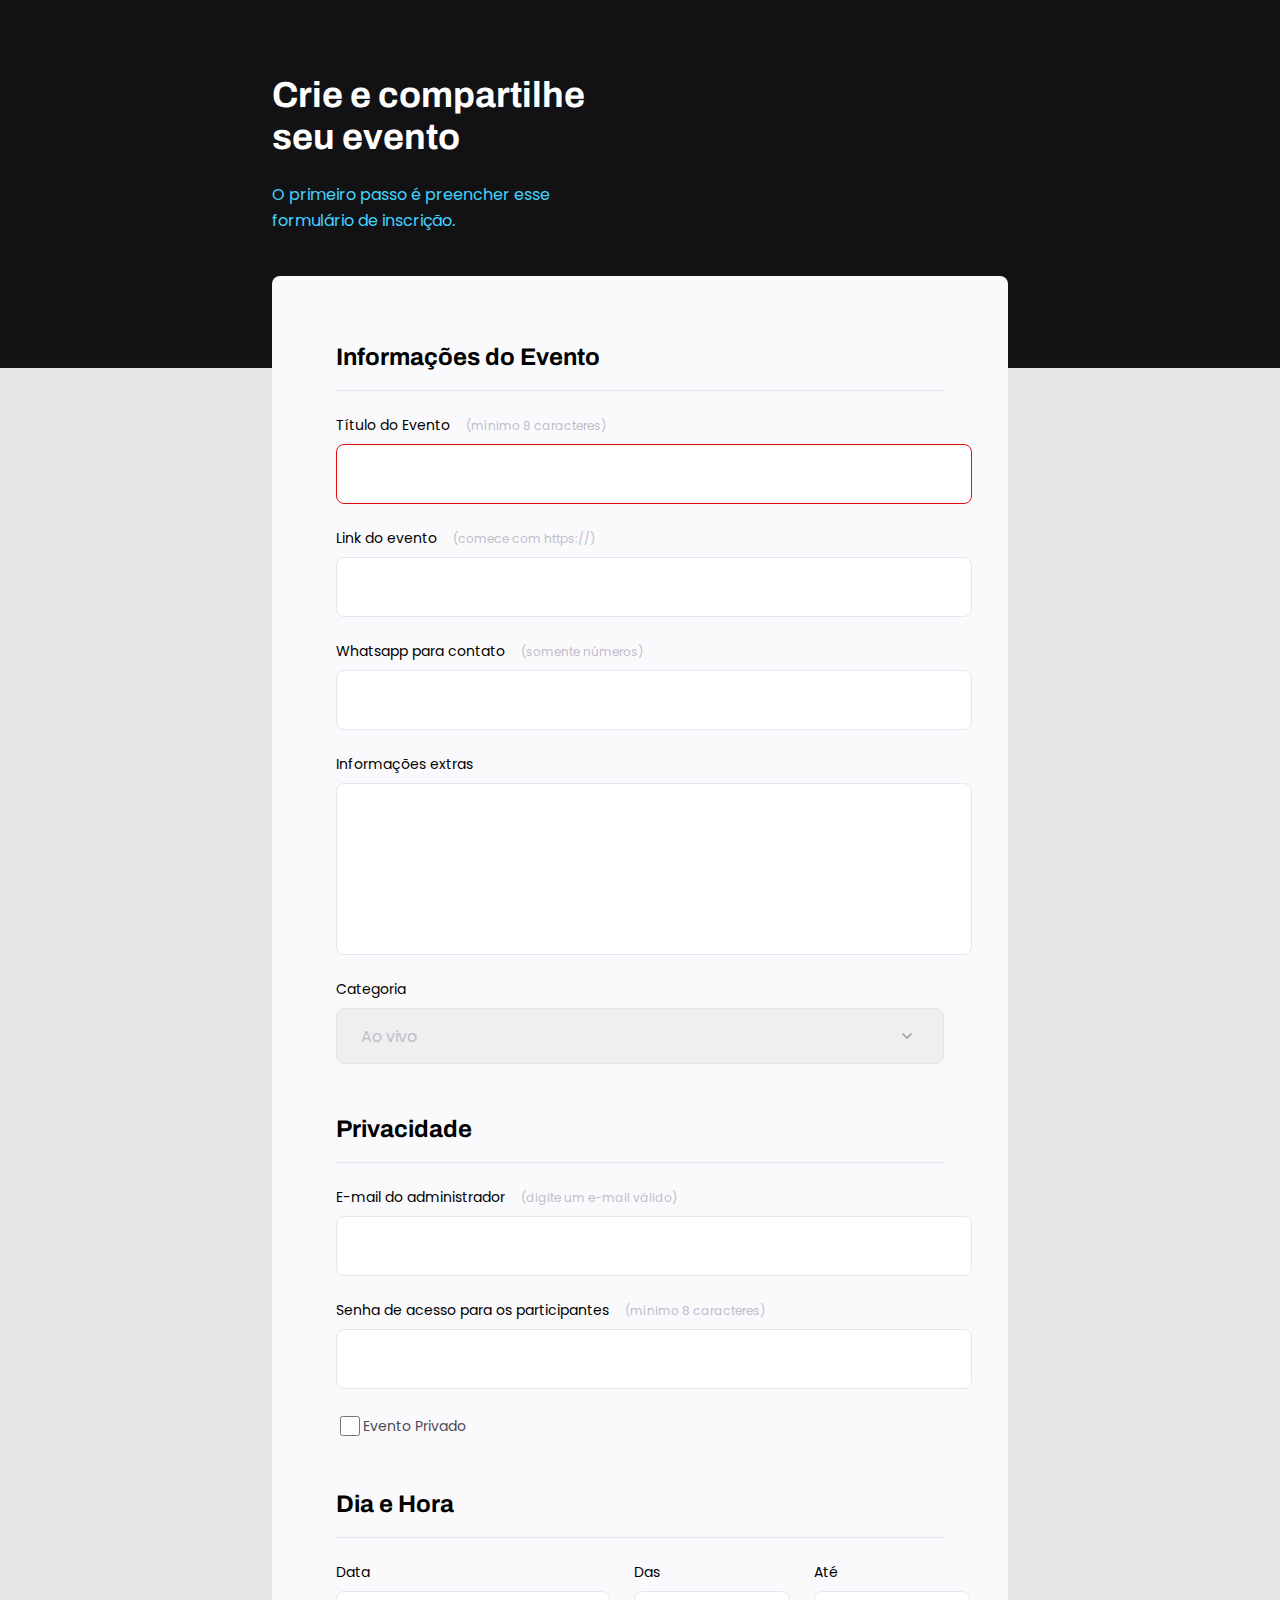
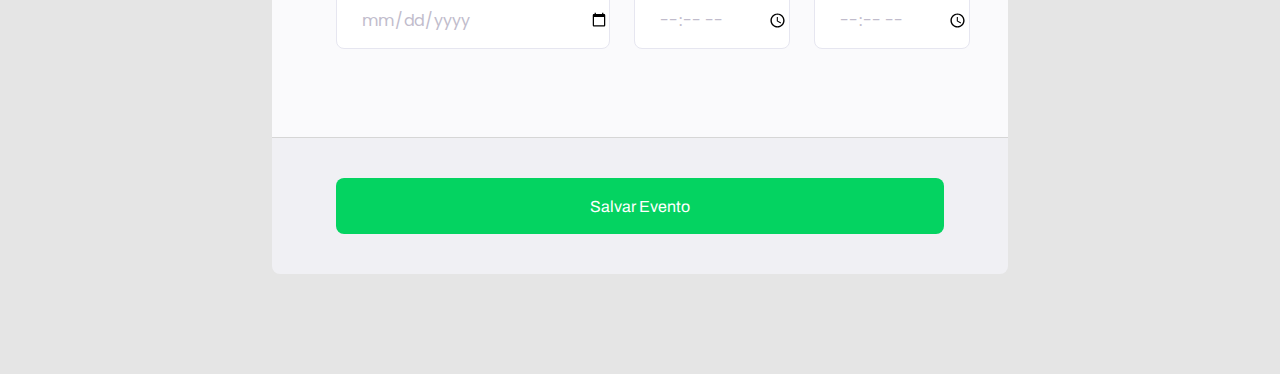
<file: index.html>
<!DOCTYPE html>
<html lang="pt-br">
<head>
    <meta charset="UTF-8">
    <meta name="viewport" content="width=device-width, initial-scale=1.0">
    <title>Crie seu Evento</title>
    <link rel="stylesheet" href="style.css">

    <link rel="preconnect" href="https://fonts.googleapis.com">
    <link rel="preconnect" href="https://fonts.gstatic.com" crossorigin>
    <link href="https://fonts.googleapis.com/css2?family=Archivo:wght@600;700&family=Poppins&display=swap" rel="stylesheet">
</head>
<body>
    <div id="page">
        <header>
            <h1>Crie e compartilhe seu evento</h1>
            <p>O primeiro passo é preencher esse 
            formulário de inscrição.</p>
        </header>
        
        <form id="my-form">
            <h2>Informações do Evento</h2>
                <div id="box1"> 
                    <label for="titulo">Título do Evento <span>(mínimo 8 caracteres)</span></label>
                    <br><input type="text" required minlength="8">
                </div>
                <div id="box1"> 
                    <label for="titulo">Link do evento <span>(comece com https://)</span></label>
                    <br><input type="url">
                </div>
                <div id="box1"> 
                    <label for="titulo">Whatsapp para contato <span>(somente números)</span></label>
                    <br><input type="number">
                </div>
                <div id="boxInfo"> 
                    <label for="titulo">Informações extras</label>
                    <br><input type="text">
                </div>
                <div id="box1"> 
                    <label for="titulo">Categoria</label>
                    <br> 
                    <select id="campo">
                        <option value="live">Ao vivo</option>
                        <option value="podcast">Podcast</option>
                    </select>
                </div>
            <h2 id="privacidade">Privacidade</h2>
            <div id="box1"> 
                <label for="titulo">E-mail do administrador <span>(digite um e-mail válido)</span></label>
                <br><input type="text">
            </div>
            <div id="box1"> 
                <label for="titulo">Senha de acesso para os participantes <span>(mínimo 8 caracteres)</span></label>
                <br><input type="text">
            </div>
            <div id="boxCheckBox">
                <input type="checkbox" name="" id="checkBox"> 
                <label for="privateEvent">Evento Privado</label>
            </div>
            <h2 id="privacidade">Dia e Hora</h2>
            <div id="box2">
                <div id="campoData">
                    <label for="titulo">Data</label>
                    <br><input type="date">
                </div>
                <div>
                    <label for="titulo">Das</label>
                    <br><input type="time">
                </div> 
                <div>
                    <label for="titulo">Até</label>
                    <br><input type="time">
                </div>
            </div>
        </form>
       
        <div id="form-button">
            <input class="button" type="submit" value="Salvar Evento" form="my-form"></input>
        </div>

    </div>
</body>
</html>
</file>
<file: style.css>
header h1 {
    font-family: 'Archivo', sans-serif;
    line-height: 42px;
    font-size: 36px;
    
    font-weight: bold;
    color: white;
}

body::before {
    content: '';
    background: #121214;
    width: 100%;
    height: 368px;
    display: block;
    position: absolute;
    left: 0;
    top: 0;
    z-index: -1;
}

body {
    font-family: 'Poppins', sans-serif;
    background: #e5e5e5;
}

#page {
    width: 736px;
    margin: auto;
    margin-top: 74px;
}

header {
    width:316px;
}

header p {
    color: #42D3FF;
    line-height: 26px;
    font-family: 'Poppins', sans-serif;
}

form {
    margin-top: 42px;
    border-radius: 8px 8px 0 0;
    background: #FAFAFC;
    padding-bottom: 64px;
}

h2 {
    padding-top: 64px;
    padding-bottom: 16px;
    margin-left: 64px;
    margin-right: 64px;
    margin-bottom: 24px;
    font-family: 'Archivo', sans-serif;
    font-size: 24px;
    line-height: 34px;
    border-bottom: 1px solid #e6e6f0;

}

#box1  {
    margin-bottom: 24px;
    margin-left: 64px;
    margin-right: 64px;
    font-size: 14px;
}

#box1 span {
    color: #C1BCCC;
    font-family: Poppins;
    font-size: 12px;
    margin-left: 12px;
}

#box1 input,select {
    width: 608px;
    height: 56px;
    border-radius: 8px;
    margin-top: 8px;
    border: 1px solid #e6e6f0;
    padding-left: 24px;
    font-family: Poppins;
    font-size: 16px;
    color: #C1BCCC;
}
#box1 label {
    font-size: 14px;
    margin-bottom: 8px;
}

#box1 select {
    appearance: none;
    background-repeat: no-repeat;
    background-position: right 24px center;
    background-image: url("data:image/svg+xml,%3Csvg width='24' height='24' viewBox='0 0 24 24' fill='none' xmlns='http://www.w3.org/2000/svg'%3E%3Cg clip-path='url(%23clip0_1_54)'%3E%3Cpath d='M8 10L12 14L16 10' stroke='%239C98A6' stroke-width='1.5' stroke-linecap='round' stroke-linejoin='round'/%3E%3C/g%3E%3Cdefs%3E%3CclipPath id='clip0_1_54'%3E%3Crect width='24' height='24' fill='white'/%3E%3C/clipPath%3E%3C/defs%3E%3C/svg%3E%0A");
}

#boxInfo {
    margin-left: 64px;
    margin-right: 64px;
    font-size: 14px;
    margin-bottom: 24px;
}

#boxInfo span {
    color: #C1BCCC;
    font-family: Poppins;
    font-size: 12px;
    margin-left: 12px;
}

#boxInfo input {
    width: 608px;
    height: 168px;
    border-radius: 8px;
    margin-top: 8px;
    border: 1px solid #e6e6f0;
    padding-left: 24px;
    font-family: Poppins;
    font-size: 16px;
    color: #C1BCCC;
}

#boxInfo label {
    font-size: 14px;
    margin-bottom: 8px;
}

#privacidade {
    margin-top: 48px;
    padding-top: 0px;
    border-bottom: 1px solid #e6e6f0;
    padding-bottom: 16px;
    margin-bottom: 24px;

}
#box2  {
    margin-bottom: 24px;
    margin-left: 64px;
    margin-right: 64px;
    font-size: 14px;
    display: flex;
    gap: 50px;
}

#box2 span {
    color: #C1BCCC;
    font-family: Poppins;
    font-size: 12px;
    margin-left: 12px;
}

#box2 input,select {
    width: 100%;
    height: 56px;
    border-radius: 8px;
    margin-top: 8px;
    border: 1px solid #e6e6f0;
    padding-left: 24px;
    font-family: Poppins;
    font-size: 16px;
    color: #C1BCCC;
}
#campoData {
    width: 312px;
}
#boxCheckBox {
    margin-left: 64px;
    font-size: 14px;
    line-height: 24px;
    color: #4e4958;
    display: flex;
    align-items: center;
}
#checkBox {
    width: 20px;
    height: 20px;
}

#form-button {
    width: 736px;
    height: 136px;
    border-radius: 0px 0px 8px 8px;
    background: #F0F0F4;
    display: flex;
    align-items: center;
    justify-content: center;
    margin-bottom: 100px;
    border-top: 1px solid #D6D6D6;
}
#form-button input{
    width: 608px;
    height: 56px;
    border-radius: 8px;
    border: none;
    background: #04D361;
    color: #FFF;
    font-family: Archivo;
    font-size: 16px;
    font-style: normal;
}

#form-button input:hover {
    background: #07ab51;
}

#box1 input:invalid {
    border: 1px solid rgb(224, 14, 14);
}
</file>
